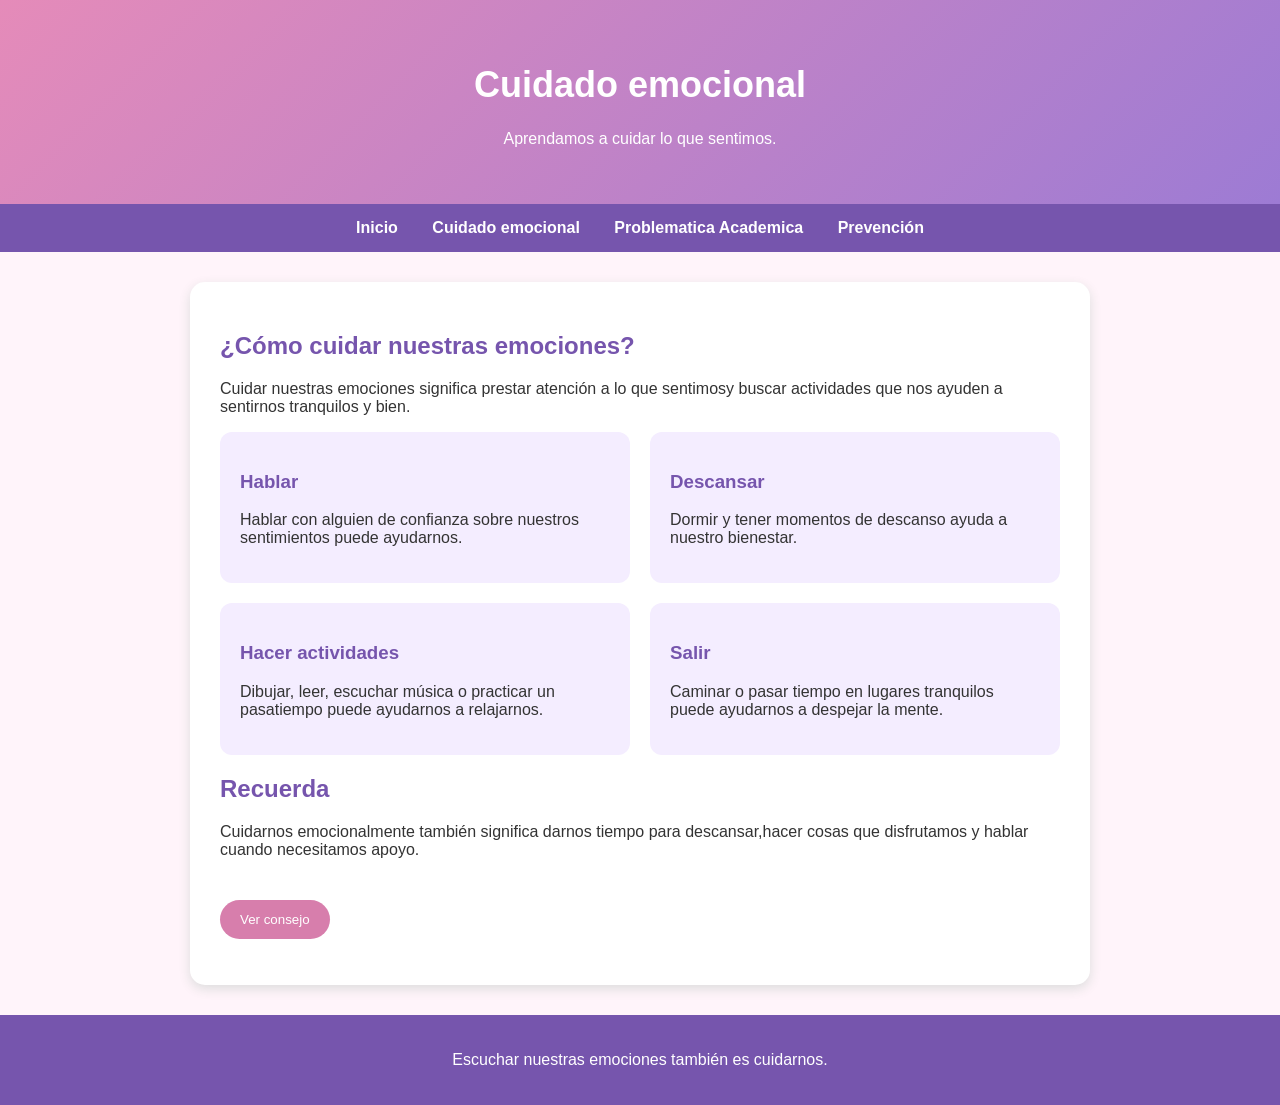
<file: cuidado.html>
<!DOCTYPE html>
<html lang="es">
<head>
    <meta charset="UTF-8">
    <meta name="viewport" content="width=device-width, initial-scale=1.0">
    <title>Cuidado emocional</title>
    <link rel="stylesheet" href="cuidado.css">
</head>
<body>
<header>
    <h1>Cuidado emocional</h1>
    <p>Aprendamos a cuidar lo que sentimos.</p>
</header>
<nav>
    <a href="index.html">Inicio</a>
    <a href="cuidado.html">Cuidado emocional</a>
    <a href="problematica.html">Problematica Academica</a>
    <a href="prevencion.html">Prevención</a>
</nav>
<main>
<section>
    <h2>¿Cómo cuidar nuestras emociones?</h2>
    <p>Cuidar nuestras emociones significa prestar atención a lo que sentimosy buscar actividades que nos ayuden a sentirnos tranquilos y bien.</p>
    <div class="tarjetas">
        <div class="tarjeta">
        <h3>Hablar</h3>
        <p>Hablar con alguien de confianza sobre nuestros sentimientos puede ayudarnos.</p>
    </div>
    <div class="tarjeta">
        <h3>Descansar</h3>
        <p>Dormir y tener momentos de descanso ayuda a nuestro bienestar.</p>
    </div>
    <div class="tarjeta">
        <h3>Hacer actividades</h3>
        <p>Dibujar, leer, escuchar música o practicar un pasatiempo puede ayudarnos a relajarnos.</p>
    </div>
    <div class="tarjeta">
        <h3>Salir</h3>
        <p>Caminar o pasar tiempo en lugares tranquilos puede ayudarnos a despejar la mente.</p>
    </div>
    </div>
    <h2>Recuerda</h2>
    <p> Cuidarnos emocionalmente también significa darnos tiempo para descansar,hacer cosas que disfrutamos y hablar cuando necesitamos apoyo.</p>
    <button onclick="mostrarConsejo()">Ver consejo</button>
    <p id="consejo"></p>
</section>
</main>
<footer>
    <p>Escuchar nuestras emociones también es cuidarnos.</p>
</footer>
<script src="cuidado.js"></script>
</body>
</html>
</file>
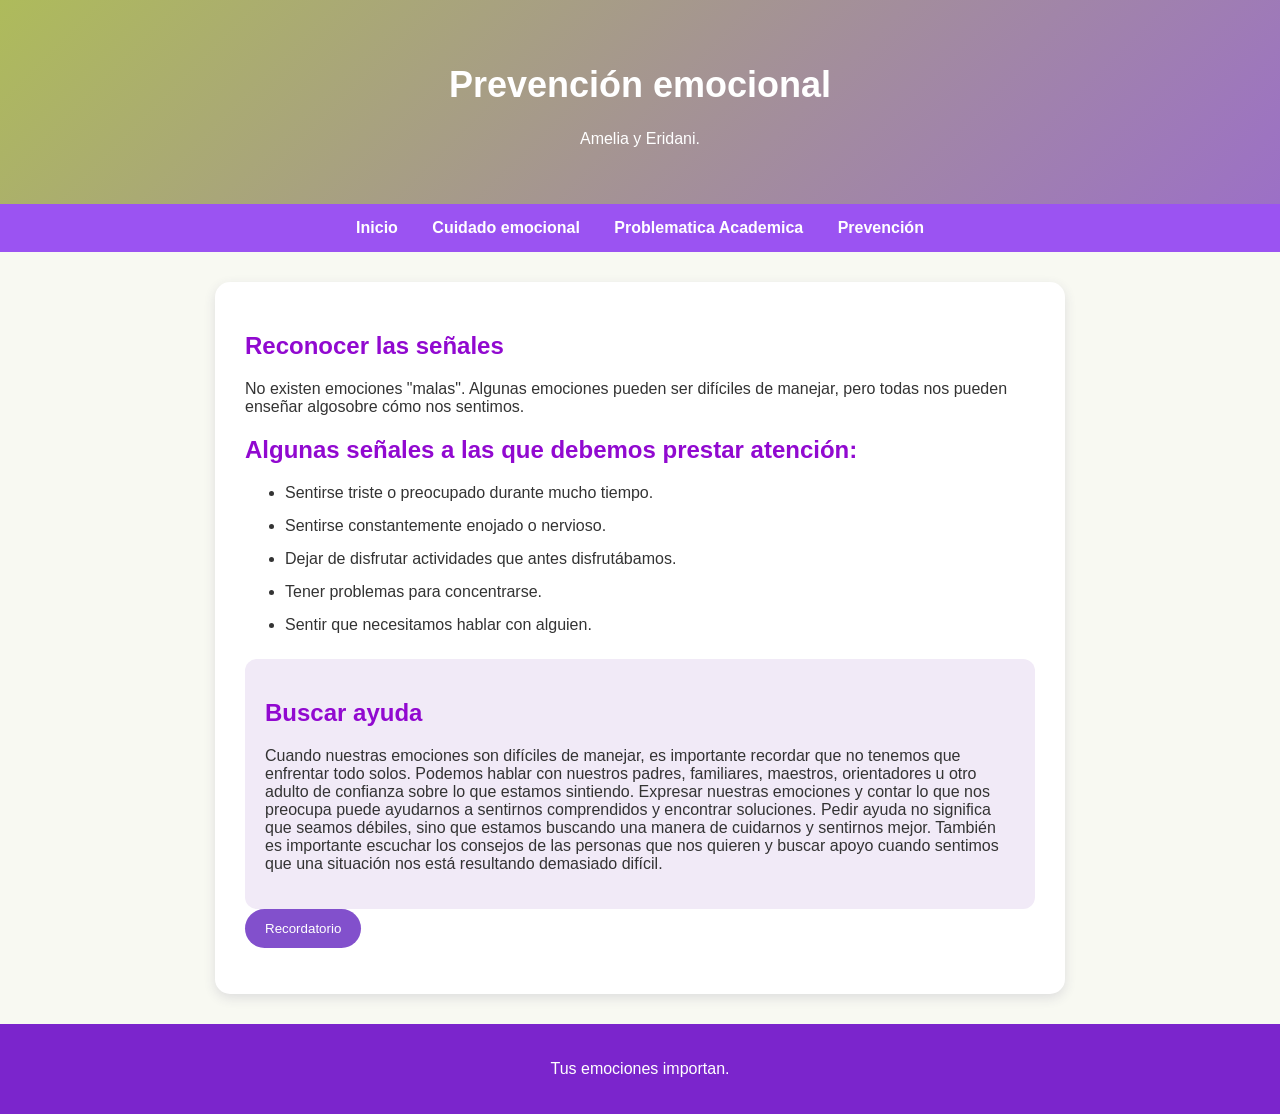
<file: prevencion.html>
<!DOCTYPE html>
<html lang="es">
<head>
    <meta charset="UTF-8">
    <meta name="viewport" content="width=device-width, initial-scale=1.0">
    <title>Prevención emocional</title>
    <link rel="stylesheet" href="prevencion.css">
</head>
<body>
<header>
    <h1> Prevención emocional</h1>
    <p>Amelia y Eridani.</p>
</header>
<nav>
    <a href="index.html">Inicio</a>
    <a href="cuidado.html">Cuidado emocional</a>
    <a href="problematica.html">Problematica Academica</a>
    <a href="prevencion.html"> Prevención</a>
</nav>
<main>
    <section>
    <h2>Reconocer las señales</h2>
    <p>No existen emociones "malas". Algunas emociones pueden ser difíciles de manejar, pero todas nos pueden enseñar algosobre cómo nos sentimos.</p>
    <h2>Algunas señales a las que debemos prestar atención:</h2>
    <ul>
        <li>Sentirse triste o preocupado durante mucho tiempo.</li>
        <li>Sentirse constantemente enojado o nervioso.</li>
        <li>Dejar de disfrutar actividades que antes disfrutábamos.</li>
        <li>Tener problemas para concentrarse.</li>
        <li>Sentir que necesitamos hablar con alguien.</li>
 </ul>
    <div class="ayuda">
    <h2> Buscar ayuda</h2>
    <p>Cuando nuestras emociones son difíciles de manejar, es importante recordar que no tenemos que enfrentar todo solos.
         Podemos hablar con nuestros padres, familiares, maestros, orientadores u otro adulto de confianza sobre lo que estamos sintiendo. 
         Expresar nuestras emociones y contar lo que nos preocupa puede ayudarnos a sentirnos comprendidos y encontrar soluciones. 
         Pedir ayuda no significa que seamos débiles, sino que estamos buscando una manera de cuidarnos y sentirnos mejor. 
         También es importante escuchar los consejos de las personas que nos quieren y buscar apoyo cuando sentimos que una situación nos está resultando demasiado difícil.</p>
</div>
    <button onclick="mostrarMensaje()">Recordatorio</button>
    <p id="recordatorio"></p>
</section>
</main>
<footer>
    <p>Tus emociones importan.</p>
</footer>
<script src="prevencion.js"></script>
</body>
</html>
</file>
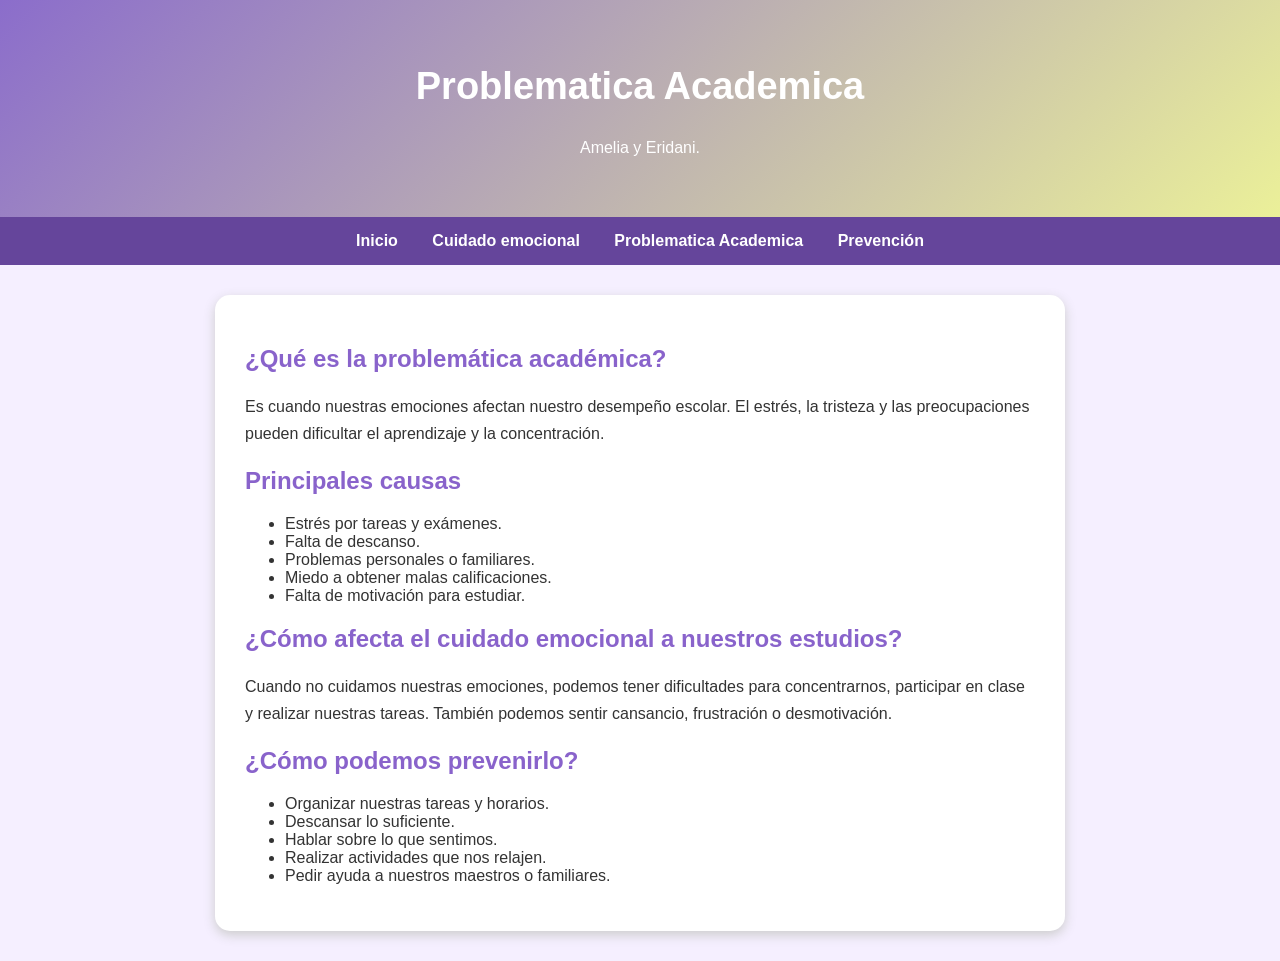
<file: problematica.html>
<!DOCTYPE html>
<html lang="es">
<head>
    <meta charset="UTF-8">
    <meta name="viewport" content="width=device-width, initial-scale=1.0">
    <title>Problematica Academica</title>
    <link rel="stylesheet" href="prob.css">
</head>
<body>
<header>
    <h1>Problematica Academica</h1>
    <p>Amelia y Eridani.</p>
</header>
<nav>
    <a href="index.html">Inicio</a>
    <a href="cuidado.html">Cuidado emocional</a>
    <a href="problematica.html">Problematica Academica</a>
    <a href="prevencion.html">Prevención</a>
</nav>
<main>
    <section>
        <h2>¿Qué es la problemática académica?</h2>
        <p>Es cuando nuestras emociones afectan nuestro desempeño escolar. El estrés, la tristeza y las preocupaciones pueden dificultar el aprendizaje y la concentración.</p>
        <h2>Principales causas</h2>
        <ul>
            <li>Estrés por tareas y exámenes.</li>
            <li>Falta de descanso.</li>
            <li>Problemas personales o familiares.</li>
            <li>Miedo a obtener malas calificaciones.</li>
            <li>Falta de motivación para estudiar.</li>
        </ul>
        <h2>¿Cómo afecta el cuidado emocional a nuestros estudios?</h2>
        <p>Cuando no cuidamos nuestras emociones, podemos tener dificultades para concentrarnos, participar en clase y realizar nuestras tareas. También podemos sentir cansancio, frustración o desmotivación.</p>

        <h2>¿Cómo podemos prevenirlo?</h2>
        <ul>
            <li>Organizar nuestras tareas y horarios.</li>
            <li>Descansar lo suficiente.</li>
            <li>Hablar sobre lo que sentimos.</li>
            <li>Realizar actividades que nos relajen.</li>
            <li>Pedir ayuda a nuestros maestros o familiares.</li>
        </ul>
    </section>
</main>
</body>
</html>
</file>
<file: cuidado.css>
body {
    margin: 0;
    font-family: Arial, sans-serif;
    background-color: #fff4fa;
    color: #333;
}
header {
    text-align: center;
    background: linear-gradient(135deg, #e58bb9, #9d7bd4);
    color: white;
    padding: 40px;
}
header h1 {
    font-size: 36px;
}
nav {
    background-color: #7655ad;
    text-align: center;
    padding: 15px;
}
nav a {
    color: white;
    text-decoration: none;
    margin: 15px;
    font-weight: bold;
}
nav a:hover {
    color: #ffd8ec;
}
main {
    width: 80%;
    max-width: 900px;
    margin: 30px auto;
}
section {
    background-color: white;
    padding: 30px;
    border-radius: 15px;
    box-shadow: 0 4px 12px #ddd;
}
h2 {
    color: #7655ad;
}
.tarjetas {
    display: grid;
    grid-template-columns: 1fr 1fr;
    gap: 20px;
}
.tarjeta {
    background-color: #f4edff;
    padding: 20px;
    border-radius: 12px;
}
.tarjeta h3 {
    color: #7655ad;
}
button {
    margin-top: 25px;
    background-color: #d77eac;
    color: white;
    border: none;
    padding: 12px 20px;
    border-radius: 20px;
    cursor: pointer;
}
button:hover {
    background-color: #bd6792;
}
#consejo {
    color: #7655ad;
    font-weight: bold;
}
footer {
    text-align: center;
    background-color: #7655ad;
    color: white;
    padding: 20px;
}
</file>
<file: prevencion.css>
body {
    margin: 0;
    font-family: Arial, sans-serif;
    background-color: #f8f9f2;
    color: #333;
}
header {
    text-align: center;
    background: linear-gradient(135deg, #aebb5b, #9c70c6);
    color: white;
    padding: 40px;
}
header h1 {
    font-size: 36px;
}
nav {
    background-color: #9b53f2;
    text-align: center;
    padding: 15px;
}
nav a {
    color: white;
    text-decoration: none;
    margin: 15px;
    font-weight: bold;
}
nav a:hover {
    color: #bc8be7;
}
main {
    width: 80%;
    max-width: 850px;
    margin: 30px auto;
}
section {
    background-color: white;
    padding: 30px;
    border-radius: 15px;
    box-shadow: 0 4px 12px #ddd;
}
h2 {
    color: #9109d0;
}
li {
    margin: 15px 0;
}
.ayuda {
    background-color: #f1eaf7;
    padding: 20px;
    border-radius: 12px;
    margin-top: 25px;
}
button {
    background-color: #8250cc;
    color: white;
    border: none;
    padding: 12px 20px;
    border-radius: 20px;
    cursor: pointer;
}
button:hover {
    background-color: #807299;
}
#recordatorio {
    color: #7144db;
    font-weight: bold;
}
footer {
    text-align: center;
    background-color: #7b25cc;
    color: white;
    padding: 20px;
}
</file>
<file: prob.css>
body {
    margin: 0;
    font-family: Arial, sans-serif;
    background-color: #f5efff;
    color: #333;
}
header {
    text-align: center;
    background: linear-gradient(135deg, #8b6dcb, #ebf099);
    color: white;
    padding: 40px;
}
header h1 {
    font-size: 38px;
}
nav {
    background-color: #65459b;
    text-align: center;
    padding: 15px;
}
nav a {
    color: white;
    text-decoration: none;
    margin: 15px;
    font-weight: bold;
}
nav a:hover {
    color: #ffd6f5;
}
main {
    width: 80%;
    max-width: 850px;
    margin: 30px auto;
}
section {
    background-color: white;
    padding: 30px;
    border-radius: 15px;
    box-shadow: 0 4px 12px #ccc;
}
h2 {
    color: #8963cb;
}
p {
    line-height: 1.7;
}
img {
    display: block;
    width: 70%;
    margin: 25px auto;
    border-radius: 15px;
}
button {
    background-color: #7655ad;
    color: white;
    border: none;
    padding: 12px 20px;
    border-radius: 20px;
    cursor: pointer;
}
button:hover {
    background-color: #9675c9;
}
#mensaje {
    color: #65459b;
    font-weight: bold;
}
footer {
    text-align: center;
    background-color: #65459b;
    color: white;
    padding: 20px;
}
</file>
